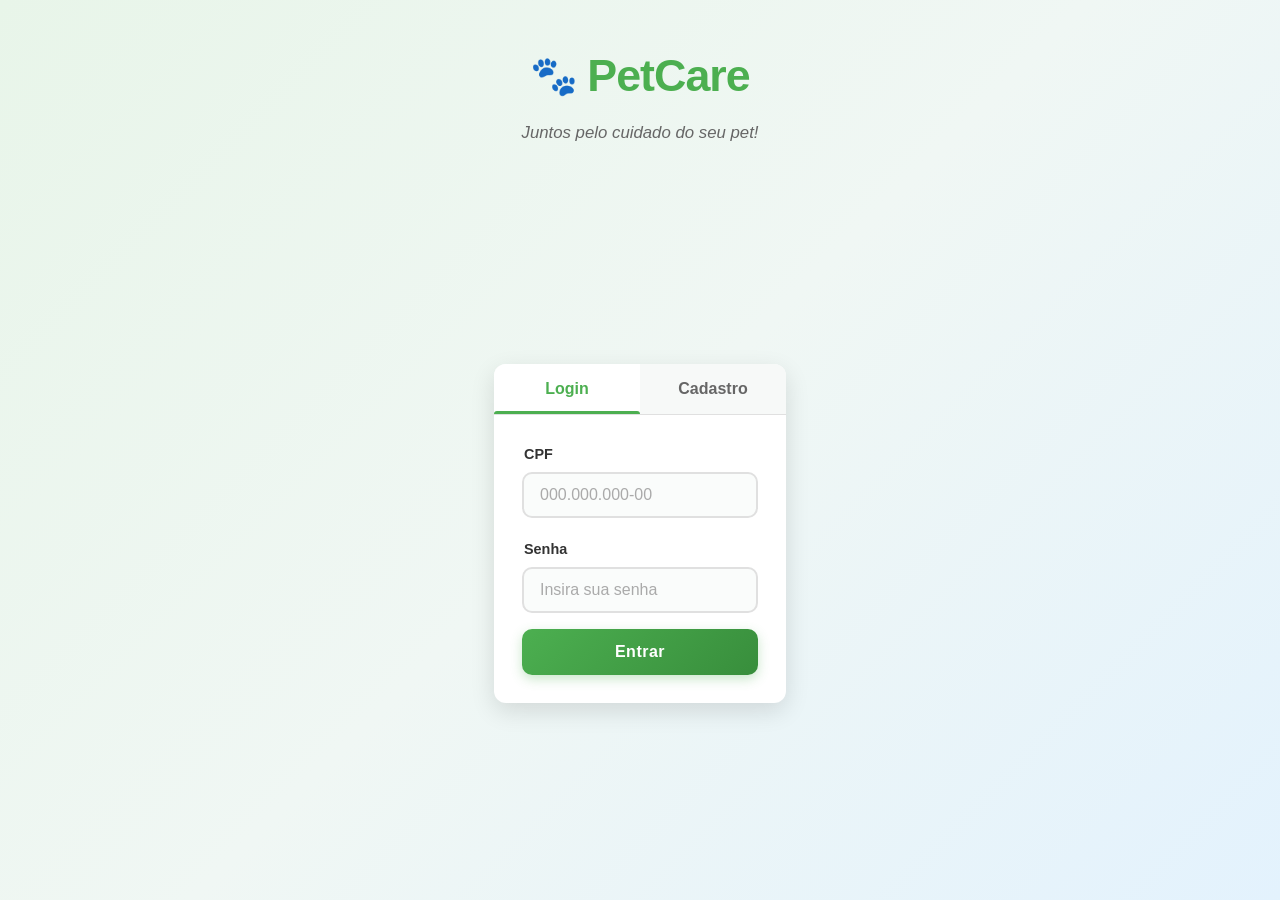
<file: templates/index.html>
<!DOCTYPE html>
<html lang="pt-BR">

<head>
    <meta charset="UTF-8">
    <meta name="viewport" content="width=device-width, initial-scale=1.0">
    <title>Bem-vindo à PetCare</title>
    <link rel="stylesheet" href="/static/css/index.css">
</head>

<body>
    <header>
        <div>
            <h1>PetCare</h1>
            <p>Juntos pelo cuidado do seu pet!</p>
        </div>
    </header>

    <main>
        <section>
            <div class="login-container">
                <div class="card">

                    <div class="tabs">
                        <button type="button" class="tab-btn active" data-tab="login">Login</button>
                        <button type="button" class="tab-btn" data-tab="cadastro">Cadastro</button>
                    </div>

                    <!-- ABA LOGIN -->
                    <div id="login" class="tab-content active">
                        <form id="log-form" action="/login" method="post">
                            <div class="body-card">
                                <div class="field">
                                    <label for="cpf">CPF</label>
                                    <input type="text" name="cpf" id="cpf" placeholder="000.000.000-00"
                                        inputmode="numeric" pattern="\d{3}\.\d{3}\.\d{3}-\d{2}" autocomplete="off"
                                        title="Digite os 11 números do CPF" maxlength="14" required />
                                </div>

                                <div class="field">
                                    <label for="password">Senha</label>
                                    <input type="password" name="password" id="password" placeholder="Insira sua senha"
                                        autocomplete="current-password"
                                        title="Senha de 8 a 64 caracteres, com maiúscula, minúscula, número e símbolo."
                                        required />
                                </div>
                            </div>

                            <div class="footer-card">
                                <div class="btn">
                                    <button type="submit" id="btn-confirm-log">Entrar</button>
                                </div>
                            </div>
                        </form>
                    </div>

                    <!-- ABA CADASTRO -->
                    <div id="cadastro" class="tab-content">
                        <form action="/cadastro" method="post">
                            <div class="body-card">

                                <div class="field">
                                    <label for="name_cad">Nome Completo</label>
                                    <input type="text" name="name_cad" id="name_cad"
                                        pattern="^[A-Za-zÀ-ÿ]+(?:[ '-][A-Za-zÀ-ÿ]+)*$"
                                        placeholder="Insira seu Nome Completo" title="Digite nome e sobrenome"
                                        maxlength="255" required />
                                </div>

                                <div class="field">
                                    <label for="user_cad">Nome de Usuário</label>
                                    <input type="text" name="user_cad" id="user_cad" pattern="[A-Za-z0-9._-]{3,30}"
                                        placeholder="Insira um nome de Usuário" title="Digite um nome de usuário"
                                        maxlength="30" required />
                                </div>

                                <div class="field">
                                    <label for="pass_cad">Senha</label>
                                    <input type="password" name="pass_cad" id="pass_cad" placeholder="Insira uma Senha"
                                        pattern="^(?=.*[a-z])(?=.*[A-Z])(?=.*\d)(?=.*[^A-Za-z\d]).{8,64}$"
                                        autocomplete="new-password"
                                        title="Senha de 8 a 64 caracteres, com maiúscula, minúscula, número e símbolo."
                                        required />
                                </div>

                                <div class="field">
                                    <label for="cpf_cad">CPF</label>
                                    <input type="text" name="cpf_cad" id="cpf_cad" placeholder="000.000.000-00"
                                        inputmode="numeric" pattern="\d{3}\.\d{3}\.\d{3}-\d{2}" autocomplete="off"
                                        title="Digite os 11 números do CPF" maxlength="14" required />
                                </div>

                            </div>

                            <div class="footer-card">
                                <div class="btn">
                                    <button type="submit" id="btn-confirm-cad">Cadastrar</button>
                                </div>
                            </div>
                        </form>
                    </div>
                </div>
            </div>
        </section>
    </main>
    <script src="/static/js/alternar_aba.js"></script>
</body>

</html>
</file>
<file: static/css/index.css>
/* ============================================
   RESET E VARIÁVEIS
   ============================================ */
* {
    margin: 0;
    padding: 0;
    box-sizing: border-box;
}

:root {
    --primary-color: #4CAF50;
    --primary-dark: #388E3C;
    --primary-light: #81C784;
    --secondary-color: #FF9800;
    --text-color: #333;
    --text-light: #666;
    --bg-color: #f0f7f4;
    --card-bg: #ffffff;
    --border-color: #e0e0e0;
    --error-color: #e53935;
    --success-color: #43a047;
    --shadow-sm: 0 2px 8px rgba(0, 0, 0, 0.08);
    --shadow-md: 0 8px 24px rgba(0, 0, 0, 0.12);
    --radius: 12px;
    --transition: all 0.3s ease;
}

body {
    font-family: 'Segoe UI', 'Helvetica Neue', Arial, sans-serif;
    background: linear-gradient(135deg, #e8f5e9 0%, #f0f7f4 50%, #e3f2fd 100%);
    color: var(--text-color);
    min-height: 100vh;
    display: flex;
    flex-direction: column;
    line-height: 1.6;
}

/* ============================================
   HEADER
   ============================================ */
header {
    text-align: center;
    padding: 40px 20px 20px;
}

header h1 {
    font-size: 2.8rem;
    color: var(--primary-color);
    font-weight: 800;
    letter-spacing: -1px;
    display: inline-flex;
    align-items: center;
    gap: 10px;
}

header h1::before {
    content: "🐾";
    font-size: 2.4rem;
}

header p {
    color: var(--text-light);
    font-size: 1.05rem;
    margin-top: 8px;
    font-style: italic;
}

/* ============================================
   MAIN / CONTAINER
   ============================================ */
main {
    flex: 1;
    display: flex;
    justify-content: center;
    align-items: center;
    padding: 20px;
}

.login-container {
    width: 100%;
    max-width: 440px;
}

/* ============================================
   CARD
   ============================================ */
.card {
    background: var(--card-bg);
    border-radius: var(--radius);
    box-shadow: var(--shadow-md);
    overflow: hidden;
    animation: slideUp 0.5s ease-out;
}

@keyframes slideUp {
    from { opacity: 0; transform: translateY(20px); }
    to { opacity: 1; transform: translateY(0); }
}

/* ============================================
   TABS
   ============================================ */
.tabs {
    display: flex;
    background: #f7f9f8;
    border-bottom: 1px solid var(--border-color);
}

.tab-btn {
    flex: 1;
    padding: 16px;
    background: transparent;
    border: none;
    font-size: 1rem;
    font-weight: 600;
    color: var(--text-light);
    cursor: pointer;
    transition: var(--transition);
    position: relative;
}

.tab-btn:hover {
    background: #eef3f0;
    color: var(--primary-dark);
}

.tab-btn.active {
    color: var(--primary-color);
    background: var(--card-bg);
}

.tab-btn.active::after {
    content: "";
    position: absolute;
    bottom: 0;
    left: 0;
    right: 0;
    height: 3px;
    background: var(--primary-color);
    border-radius: 3px 3px 0 0;
}

/* ============================================
   TAB CONTENT
   ============================================ */
.tab-content {
    display: none;
    animation: fadeIn 0.3s ease;
}

.tab-content.active {
    display: block;
}

@keyframes fadeIn {
    from { opacity: 0; }
    to { opacity: 1; }
}

/* ============================================
   FORM BODY
   ============================================ */
.body-card {
    padding: 28px 28px 8px;
    display: flex;
    flex-direction: column;
    gap: 20px;
}

.field {
    display: flex;
    flex-direction: column;
    gap: 6px;
}

.field label {
    font-size: 0.9rem;
    font-weight: 600;
    color: var(--text-color);
    padding-left: 2px;
}

.field input {
    width: 100%;
    padding: 12px 16px;
    font-size: 1rem;
    border: 2px solid var(--border-color);
    border-radius: 10px;
    background: #fafcfb;
    color: var(--text-color);
    transition: var(--transition);
    font-family: inherit;
    outline: none;
}

.field input::placeholder {
    color: #aaa;
}

.field input:hover {
    border-color: var(--primary-light);
}

.field input:focus {
    border-color: var(--primary-color);
    background: #ffffff;
    box-shadow: 0 0 0 4px rgba(76, 175, 80, 0.12);
}

.field input:valid:not(:placeholder-shown) {
    border-color: var(--success-color);
}

.field input:invalid:not(:placeholder-shown):not(:focus) {
    border-color: var(--error-color);
}

/* ============================================
   FOOTER DO CARD / BOTÃO
   ============================================ */
.footer-card {
    padding: 8px 28px 28px;
}

.btn {
    width: 100%;
}

.btn button {
    width: 100%;
    padding: 14px;
    font-size: 1rem;
    font-weight: 700;
    color: #fff;
    background: linear-gradient(135deg, var(--primary-color), var(--primary-dark));
    border: none;
    border-radius: 10px;
    cursor: pointer;
    transition: var(--transition);
    letter-spacing: 0.5px;
    box-shadow: 0 4px 12px rgba(76, 175, 80, 0.3);
}

.btn button:hover {
    transform: translateY(-2px);
    box-shadow: 0 6px 18px rgba(76, 175, 80, 0.4);
    filter: brightness(1.05);
}

.btn button:active {
    transform: translateY(0);
    box-shadow: 0 2px 8px rgba(76, 175, 80, 0.3);
}

.btn button:focus-visible {
    outline: 3px solid var(--primary-light);
    outline-offset: 2px;
}

/* ============================================
   FLASH MESSAGES
   ============================================ */
.flash-container {
    position: fixed;
    top: 20px;
    right: 20px;
    z-index: 9999;
    display: flex;
    flex-direction: column;
    gap: 10px;
    max-width: 380px;
}

.flash {
    padding: 12px 20px;
    border-radius: 8px;
    color: #fff;
    font-weight: 600;
    box-shadow: 0 4px 12px rgba(0, 0, 0, 0.15);
    animation: slideIn 0.3s ease;
}

.flash-sucesso { background: #43a047; }
.flash-erro    { background: #e53935; }

@keyframes slideIn {
    from { transform: translateX(100%); opacity: 0; }
    to   { transform: translateX(0);   opacity: 1; }
}

/* ============================================
   RESPONSIVIDADE
   ============================================ */
@media (max-width: 480px) {
    header { padding: 24px 16px 12px; }
    header h1 { font-size: 2.2rem; }
    header p { font-size: 0.95rem; }
    .body-card { padding: 22px 20px 6px; gap: 16px; }
    .footer-card { padding: 6px 20px 22px; }
    .tab-btn { padding: 14px; font-size: 0.95rem; }
    .field input { padding: 11px 14px; font-size: 16px; }
    .flash-container {
        left: 16px;
        right: 16px;
        max-width: none;
    }
}
</file>
